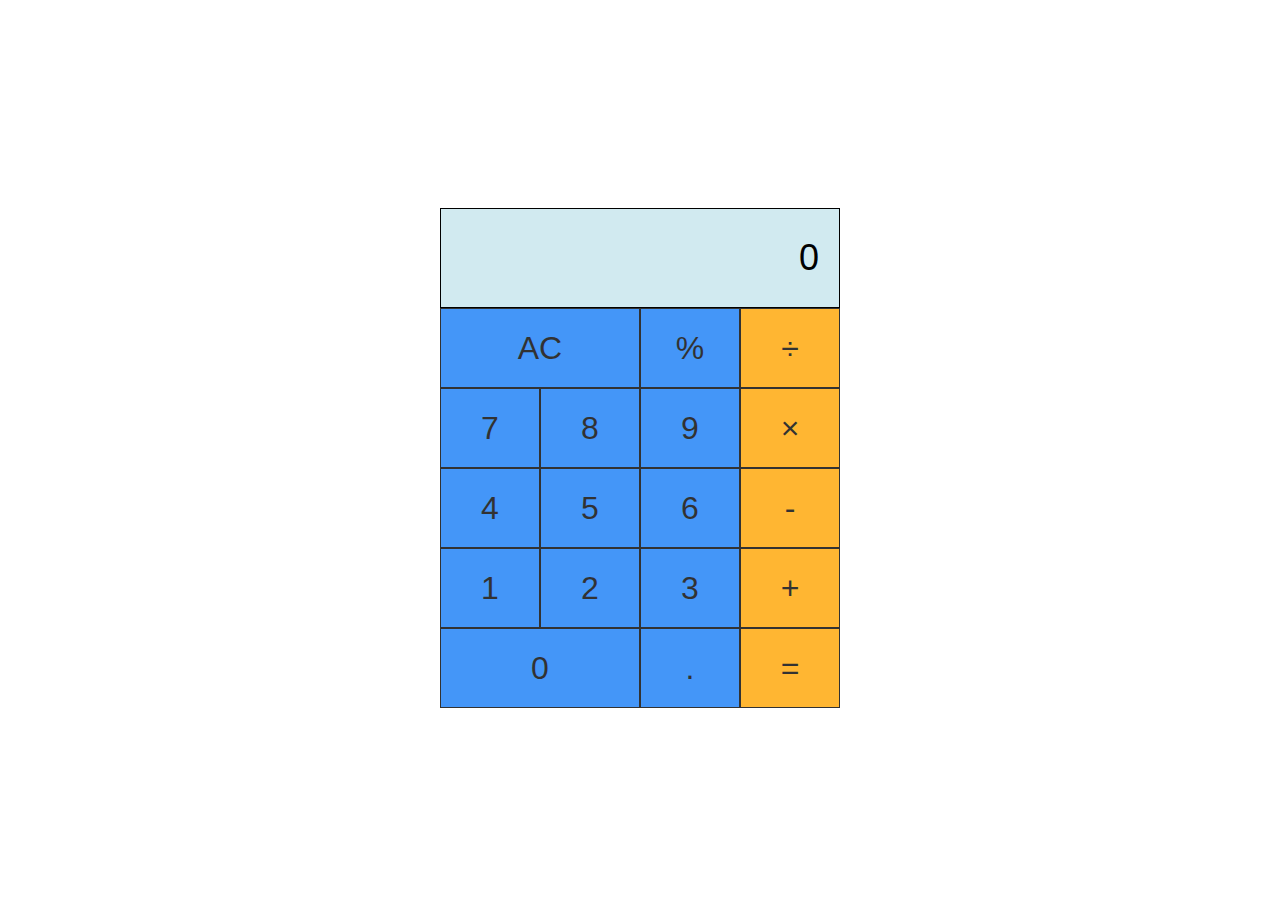
<file: index.html>
<!DOCTYPE>
<html>
  <head>
   <metta charset="utf-8">
  <meta name="viewport" content="width=device-width, initial-scale=1.0">
   <title>Awesome Calculator</title>
   <link rel="stylesheet" href="stylesheet.css">
  </head>
  <body>
    <div class="calculator">
      <input type="text" class="calculator-screen" value="0" disabled/>
      <div class="calculatr-keys">
        <div class="row">
          <button class="all-clear">AC</button>
          <button class="percentage">%</button>
          <button class="operator" value="/">&divide;</button>
        </div>
        <div class="row">
          <button class="number" value="7">7</button>
          <button class="number" value="8">8</button>
          <button class="number" value="9">9</button>
          <button class="operator" value="*">&times;</button>
        </div>
        <div class="row">
          <button class="number" value="4">4</button>
          <button class="number" value="5">5</button>
          <button class="number" value="6">6</button>
          <button class="operator" value="-">-</button>
        </div>
        <div class="row">
          <button class="number" value="1">1</button>
          <button class="number" value="2">2</button>
          <button class="number" value="3">3</button>
          <button class="operator" value="+" >+</button>
        </div>
        <div class="row">
          <button class="number zero-btn"value="0">0</button>
          <button class="decimal" value=".">.</button>
          <button class="equal-sign">=</button>
        </div>
      </div>
    </div>
    <!-- tag script yang akan menyambungkan file HTML dan
    javascript -->
    <script type="text/javascript" src="script.js"></script>
  </body>
</html>
</file>
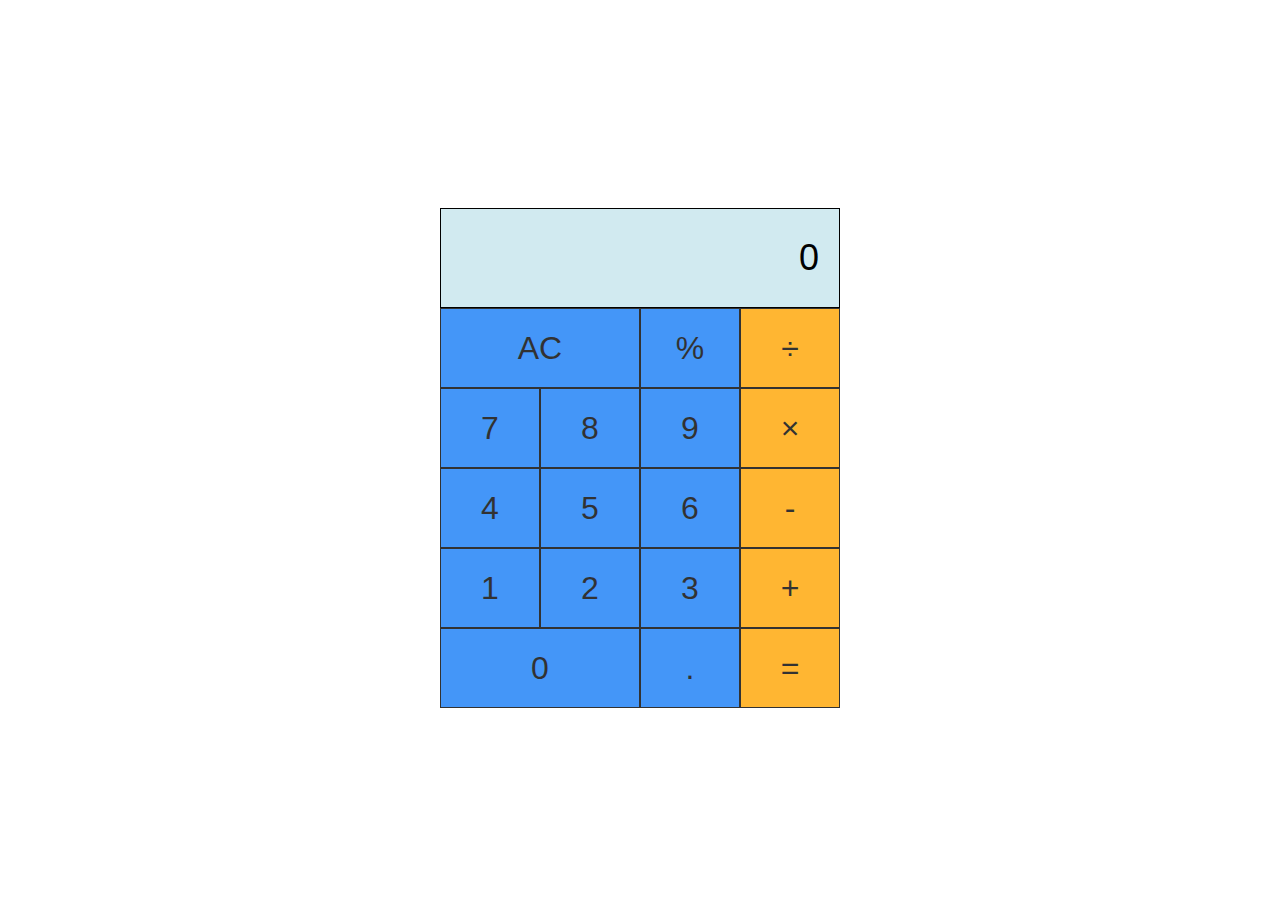
<file: kalkulator/index.html>
<!DOCTYPE>
<html>
  <head>
   <metta charset="utf-8">

   <title>Awesome Calculator</title>
   <link rel="stylesheet" href="stylesheet.css">
  </head>
  <body>
    <div class="calculator">
      <input type="text" class="calculator-screen" value="0" disabled/>
      <div class="calculatr-keys">
        <div class="row">
          <button class="all-clear">AC</button>
          <button class="percentage">%</button>
          <button class="operator" value="/">&divide;</button>
        </div>
        <div class="row">
          <button class="number" value="7">7</button>
          <button class="number" value="8">8</button>
          <button class="number" value="9">9</button>
          <button class="operator" value="*">&times;</button>
        </div>
        <div class="row">
          <button class="number" value="4">4</button>
          <button class="number" value="5">5</button>
          <button class="number" value="6">6</button>
          <button class="operator" value="-">-</button>
        </div>
        <div class="row">
          <button class="number" value="1">1</button>
          <button class="number" value="2">2</button>
          <button class="number" value="3">3</button>
          <button class="operator" value="+" >+</button>
        </div>
        <div class="row">
          <button class="number zero-btn"value="0">0</button>
          <button class="decimal" value=".">.</button>
          <button class="equal-sign">=</button>
        </div>
      </div>
    </div>
    <!-- tag script yang akan menyambungkan file HTML dan
    javascript -->
    <script type="text/javascript" src="script.js"></script>
  </body>
</html>
</file>
<file: stylesheet.css>
/* keseluruhan pada bagan kalkulator */
.calculator {
  text-align: center;
  margin: 0 auto;
  padding: 200px;
}
.calculator {
  text-align: center;
  margin: 0 auto;
  padding-top: 200px;
  width: 400px;
}
/* screen kalkulator yang di edit warna */
.calculator-screen {
  width: 100%;
  height: 100px;
  background-color: #d1eaf0;
  color: black;
  text-align: right;
  font-size: 36px;
  border: 1px solid black;
  padding: 0 20px;
  box-sizing: border-box;
}
.calculator-keys{
  width: 100%;
}
.row{
  display: flex;
}

/* button klik saat di sentuh dengan kombinasi warna */
button{
  height: 80px;
  background-color: #167cf7;
  border: 1px solid black;
  font-size: 32px;
  color: black;
  width: 25%;
  outline: : none;
  opacity: 0.8;
}
.all-clear, .zero-btn{
  width: 50%;
}

/* element operasi pada kalkulator */
.operator, .equal-sign {
  background-color: orange;
}
button:hover {
  background-color: #d1dff0;
}

/* perubahan warna yang terjadi saat kursor di posisi akan
klik angka atau operasi pada kalkulator */
.operator:hover, .equal-sign:hover {
  background-color: #d1dff0;
}
</file>
<file: kalkulator/stylesheet.css>
/* keseluruhan pada bagan kalkulator */
.calculator {
  text-align: center;
  margin: 0 auto;
  padding: 200px;
}
.calculator {
  text-align: center;
  margin: 0 auto;
  padding-top: 200px;
  width: 400px;
}
/* screen kalkulator yang di edit warna */
.calculator-screen {
  width: 100%;
  height: 100px;
  background-color: #d1eaf0;
  color: black;
  text-align: right;
  font-size: 36px;
  border: 1px solid black;
  padding: 0 20px;
  box-sizing: border-box;
}
.calculator-keys{
  width: 100%;
}
.row{
  display: flex;
}

/* button klik saat di sentuh dengan kombinasi warna */
button{
  height: 80px;
  background-color: #167cf7;
  border: 1px solid black;
  font-size: 32px;
  color: black;
  width: 25%;
  outline: : none;
  opacity: 0.8;
}
.all-clear, .zero-btn{
  width: 50%;
}

/* element operasi pada kalkulator */
.operator, .equal-sign {
  background-color: orange;
}
button:hover {
  background-color: #d1dff0;
}

/* perubahan warna yang terjadi saat kursor di posisi akan
klik angka atau operasi pada kalkulator */
.operator:hover, .equal-sign:hover {
  background-color: #d1dff0;
}
</file>
